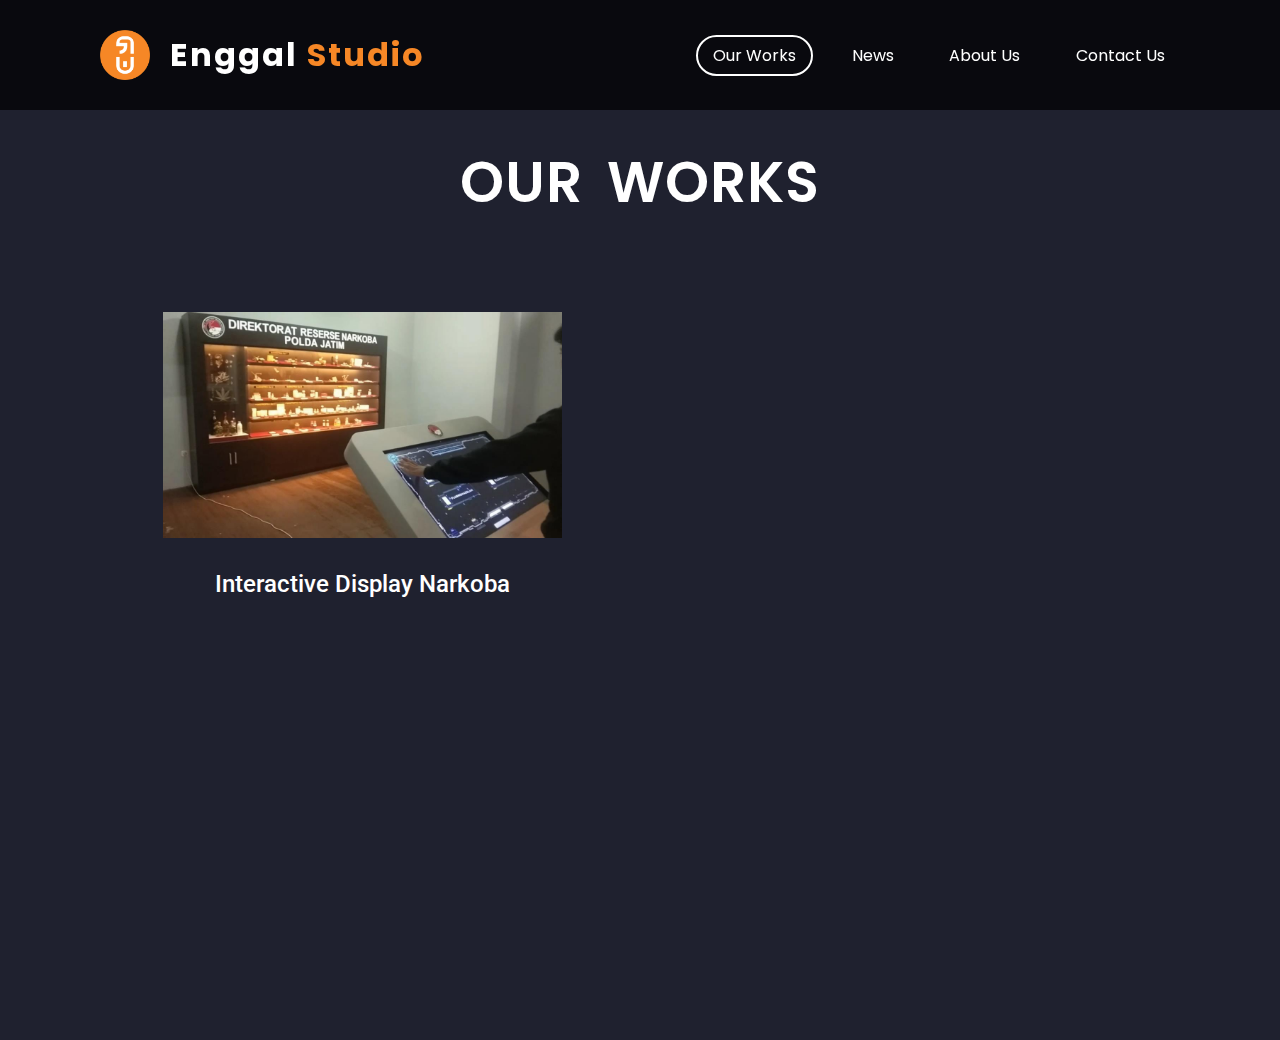
<file: our-works.html>
<!DOCTYPE html>
<html lang="en">
  <head>
    <meta charset="UTF-8" />
    <meta http-equiv="X-UA-Compatible" content="IE=edge" />
    <meta name="viewport" content="width=device-width, initial-scale=1.0" />
    <title>Our Works - Enggal Studio</title>
    <link rel="icon" type="image/x-icon" href="images/Enggal logo tanpa teks.png"/>
    <link rel="stylesheet" href="css/header.css" />
    <link rel="stylesheet" href="css/our-works.css" />
    <link rel="stylesheet" href="css/hamburger.css" />
  </head>
  <body>
    <header class="header-background">
      <a class="logo" href="index.html">
        <img src="images/Enggal logo tanpa teks.png" />
        <p>
          <span style="color: white">Enggal</span>
          <span style="color: #f68726">Studio</span>
        </p>
      </a>
      <ul class="non-hamburger-menu">
        <li><a href="our-works.html" class="active">Our Works</a></li>
        <li><a href="news.html">News</a></li>
        <li><a href="#">About Us</a></li>
        <li><a href="#">Contact Us</a></li>
      </ul>
    </header>

    <div class="hamburger-menu">
      <input id="menu__toggle" type="checkbox" />
      <label class="menu__btn" for="menu__toggle">
        <span></span>
      </label>

      <ul class="menu__box">
        <li><a class="menu__item" href="our-works.html">Our Works</a></li>
        <li><a class="menu__item" href="news.html">News</a></li>
        <li><a class="menu__item" href="#">About Us</a></li>
        <li><a class="menu__item" href="#">Contact Us</a></li>
      </ul>
    </div>
    <div class="title"><p>OUR WORKS</p></div>
    <section>
      <a href="#">
        <div class="project-image">
          <img src="images/tes.png" alt="">
        </div>
        <div class="project-description">Interactive Display Narkoba</div>
      </a>
    </section>
  </body>
</html>
</file>
<file: css/header.css>
@import url('https://fonts.googleapis.com/css2?family=Poppins:wght@300;400;500;600;700;800;900&display=swap');
@import url('https://fonts.googleapis.com/css2?family=Montserrat:wght@300;400;500;600;700;800;900&display=swap');
@import url('https://fonts.googleapis.com/css2?family=Roboto:wght@300;400;500;600;700;800;900&display=swap');

* {
    margin: 0;
    padding: 0;
    box-sizing: border-box;
    font-family: 'Poppins', sans-serif;
    scroll-behavior: smooth;
    text-decoration: none;
}

body {
    min-height: 100vh;
    width: 100%;
    overflow-x: hidden;
    /* background: linear-gradient(#1f212f, #fa2e13); */
    background: #1f212f;
}

header {
    position: fixed;
    top: 0;
    left: 0;
    width: 100vw;
    padding: 30px 100px;
    display: flex;
    justify-content: space-between;
    align-items: center;
    z-index: 100;
}

header .logo {
    color: white;
    font-weight: 700;
    text-decoration: none;
    font-size: 2em;
    letter-spacing: 2px;
    display: flex;
    align-items: center;
}

header .logo img {
    height: 50px;
}

header .logo p {
    margin-left: 20px;
    width: fit-content;
}

header ul {
    display: flex;
    justify-content: center;
    align-items: center;
}

header ul li {
    list-style: none;
    margin-left: 2vw;
    display: flex;
    align-items: center;
}

header ul li a { 
    text-decoration: none;
    padding: 6px 15px;
    color: white;
    border-radius: 20px;
}

header ul li a.active{
    outline: white solid 2px;
    color: white;
}

header ul li a:hover {
    outline: white solid 2px;
    color: white;
}

.header-background {
    background-color: rgba(0, 0, 0, 0.7);
}

canvas {
    position: fixed;
    top: 0;
    left: 0;
    width: 100vw;
    height: 100vh;
    z-index: 0;
}

@media (max-width: 1050px) {
    header .logo {
        position: fixed;
        /* top: 20px; */
        left: 50%;
        font-size: 1.5em;
        transform: translate(-50%, -50%);
        top: 60px
    }

    header .logo img {
        height: 38px;
    }

    header .logo p {
        width: min-content;
    }

    .header-background {
        background-color: rgba(0, 0, 0, 0.7);
        height: 120px;
    }

    .hamburger-menu {
        z-index: 100;
    }

    .non-hamburger-menu {
        width: 0;
        display: none;
    }
}
</file>
<file: css/our-works.css>
div.title p {
    text-align: center;
    font-size: 56px;
    color: white;
    font-weight: 600;
    word-spacing: 10px;
    letter-spacing: 1px;
    margin-top: 140px;
    margin-bottom: 70px;
}

section {
    display: grid;
    grid-template-columns: repeat(auto-fill, minmax(400px, 1fr));
    row-gap: 30px;
    column-gap: 30px;
    padding: 0px 100px;
    justify-items: center;
    width: 100vw;
}

section a {
    width: 400px;
    height: 400px;
    /* background-color: #141622; */
    border-radius: 25px;
}

section a div.project-image {
    width: 100%;
    height: 65%;
    /* background-color: #141622;
    border-radius: 25px; */
    overflow: hidden;
    display: grid;
    place-content: center;
}

section a div.project-image img {
    height: auto;
    width: auto;
    max-width: 100%;
    max-height: 100%;
}

section a div.project-description {
    padding: 15px 30px 0px 30px;
    width: 100%;
    text-decoration: none;
    color: white;
    font-weight: 500;
    font-size: 24px;
    text-align: center;
    font-family: 'Roboto';
}
</file>
<file: css/hamburger.css>
@media (max-width: 1050px) {

    #menu__toggle {
        opacity: 0;
    }
    
    #menu__toggle:checked+.menu__btn>span {
        transform: rotate(45deg);
    }
    
    #menu__toggle:checked+.menu__btn>span::before {
        top: 0;
        transform: rotate(0deg);
    }
    
    #menu__toggle:checked+.menu__btn>span::after {
        top: 0;
        transform: rotate(90deg);
    }
    
    #menu__toggle:checked~.menu__box {
        left: 0 !important;
    }
    
    .menu__btn {
        position: fixed;
        top: 50px;
        transform: translateY(-50%);
        left: 25px;
        width: 26px;
        height: 26px;
        cursor: pointer;
        z-index: 101;
        margin-top: 20px;
        margin-left: 20px;
    }
    
    .menu__btn>span,
    .menu__btn>span::before,
    .menu__btn>span::after {
        display: block;
        position: absolute;
        width: 100%;
        height: 2px;
        background-color: white;
        transition-duration: .25s;
    }
    
    .menu__btn>span::before {
        content: '';
        top: -8px;
    }
    
    .menu__btn>span::after {
        content: '';
        top: 8px;
    }
    
    .menu__box {
        display: block;
        position: fixed;
        top: 0;
        left: -100%;
        width: 300px;
        height: 100%;
        margin: 0;
        padding: 80px 0;
        list-style: none;
        background-color:darkslategrey;
        box-shadow: 2px 2px 6px rgba(0, 0, 0, .4);
        transition-duration: .25s;
        z-index: 100;
    }
    
    .menu__item {
        display: block;
        padding: 12px 24px;
        color: wheat;
        font-family: 'Poppins', sans-serif;
        font-size: 20px;
        font-weight: 600;
        text-decoration: none;
        transition-duration: .25s;
    }
    
    .menu__item:hover {
        background-color: #CFD8DC;
    }

}

@media (min-width: 1050px) {
    .hamburger-menu {
        display: none;
    }
}
</file>
